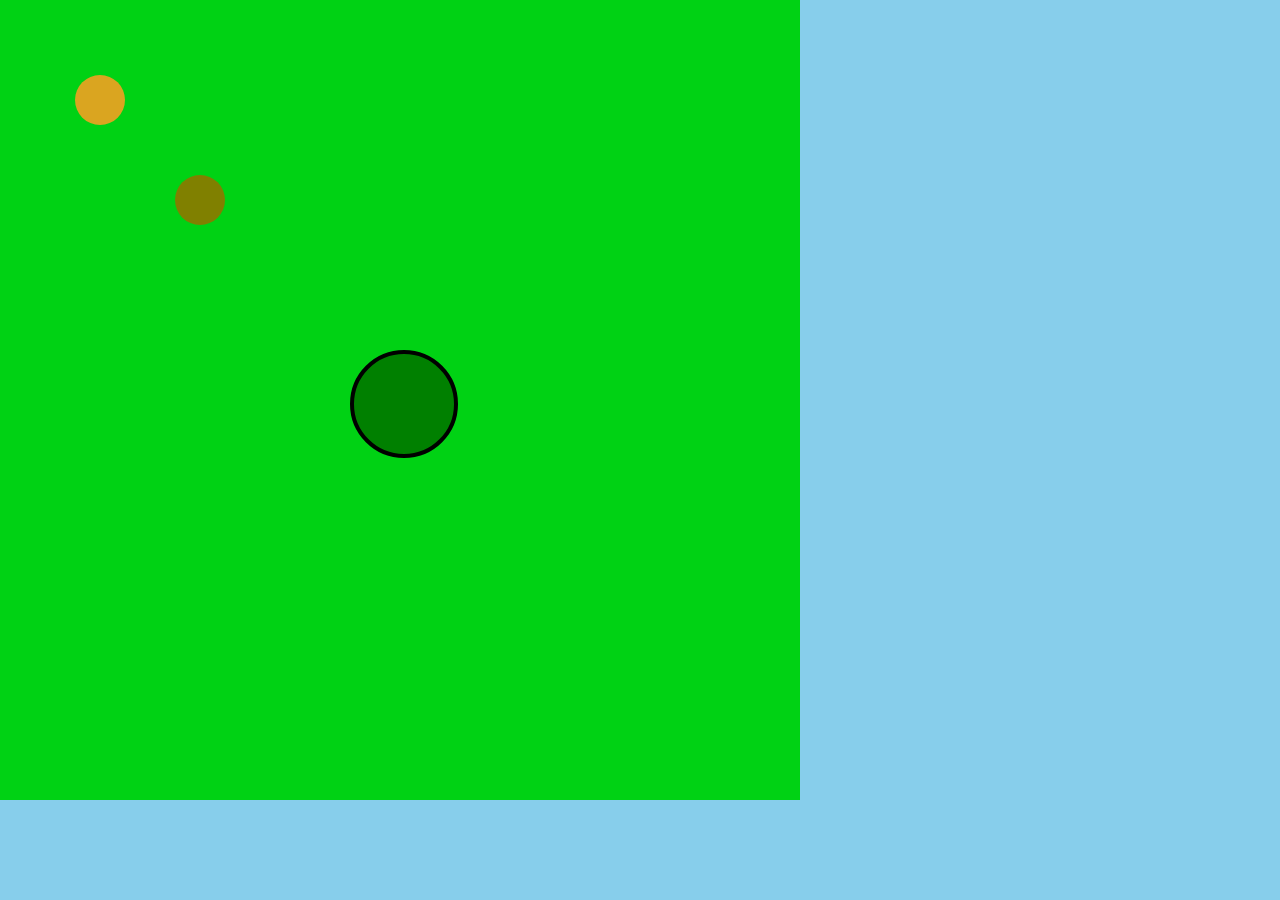
<file: LD52/index.html>
<!DOCTYPE html>
<html lang="en">
<head>
   <meta charset="UTF-8">
   <meta http-equiv="X-UA-Compatible" content="IE=edge">
   <meta name="viewport" content="width=device-width, initial-scale=1.0">
   <title>The Game</title>
</head>
<body>
   <div id="gameScene">
      <div id="playerPoint">
         <div id="playerImage"></div>
      </div>
      <div id="treePoint1">
         <div class="tree" id="treeImage1"></div>
      </div>
      <div id="acornPoint1">
         <div class="acorn" id="acornImage1"></div>
      </div>
      <div id="insert"></div>
   </div>
   <link rel="stylesheet" href="style.css">
   <script src="main.js"></script>
</body>
</html>
</file>
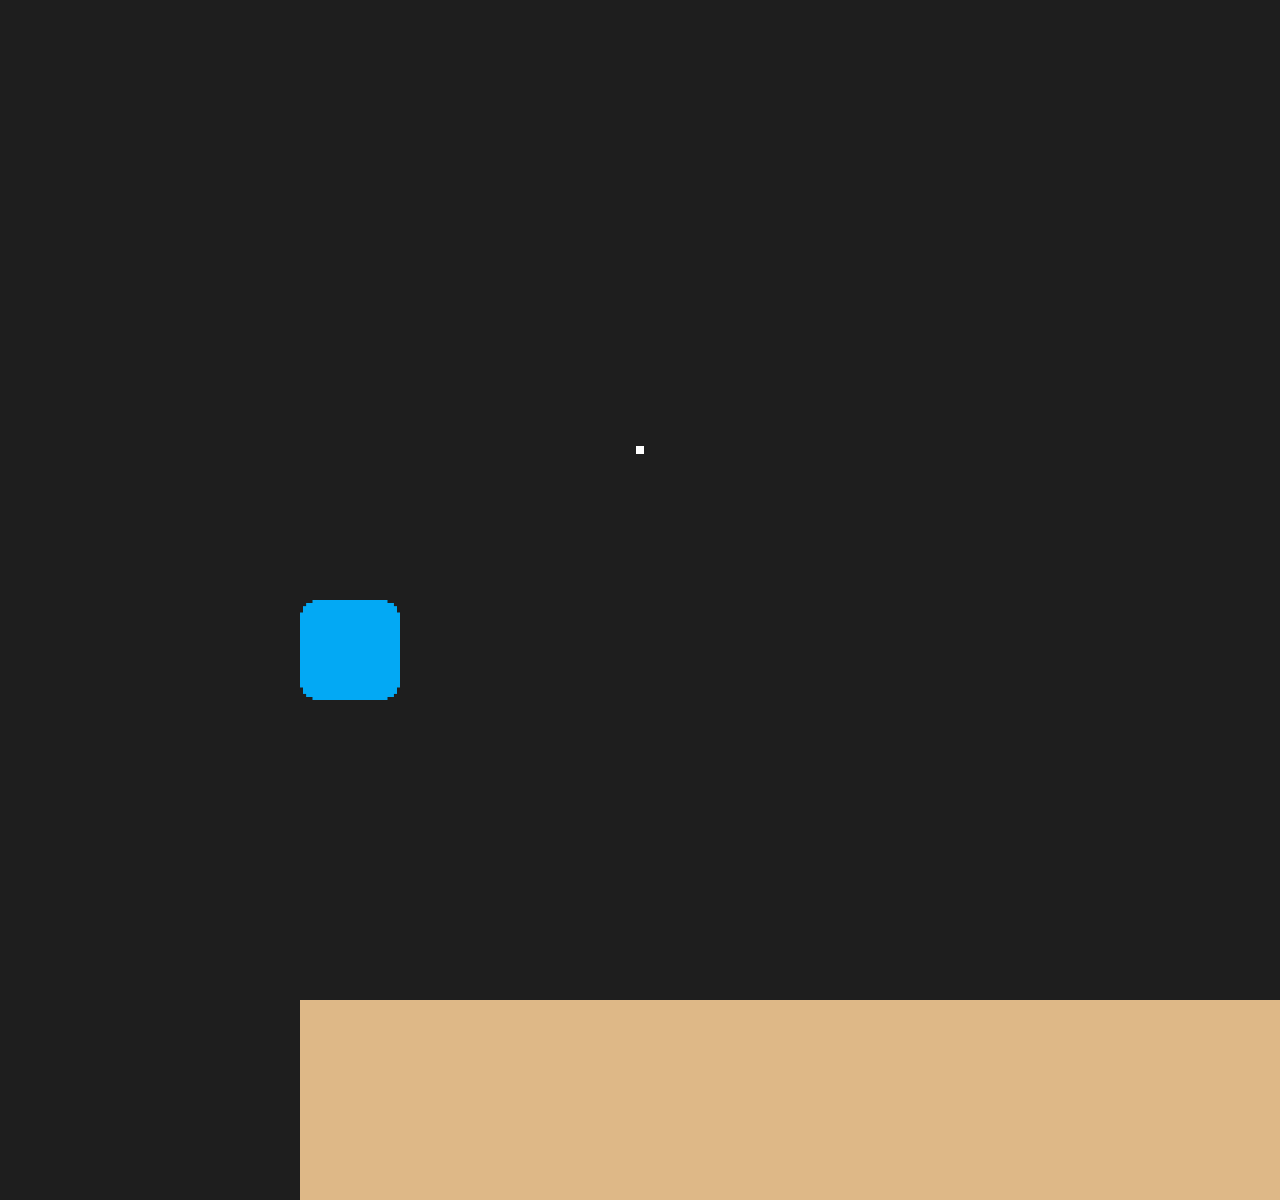
<file: Template/index.html>
<!DOCTYPE html>
<html lang="en">
<head>
   <meta charset="UTF-8">
   <meta http-equiv="X-UA-Compatible" content="IE=edge">
   <meta name="viewport" content="width=device-width, initial-scale=1.0">
   <title>game</title>
</head>
<body>
   <div id="center"></div>
   <img src="templatePlayer.png" id="player">
   <div class="enemies">
      <img src="templateEnemy.png" id="baddie" class="enemy">
   </div>
   <div class="terrain" id="ground"></div>

   <link rel="stylesheet" href="style.css">
   <script src="main.js"></script>
</body>
</html>
</file>
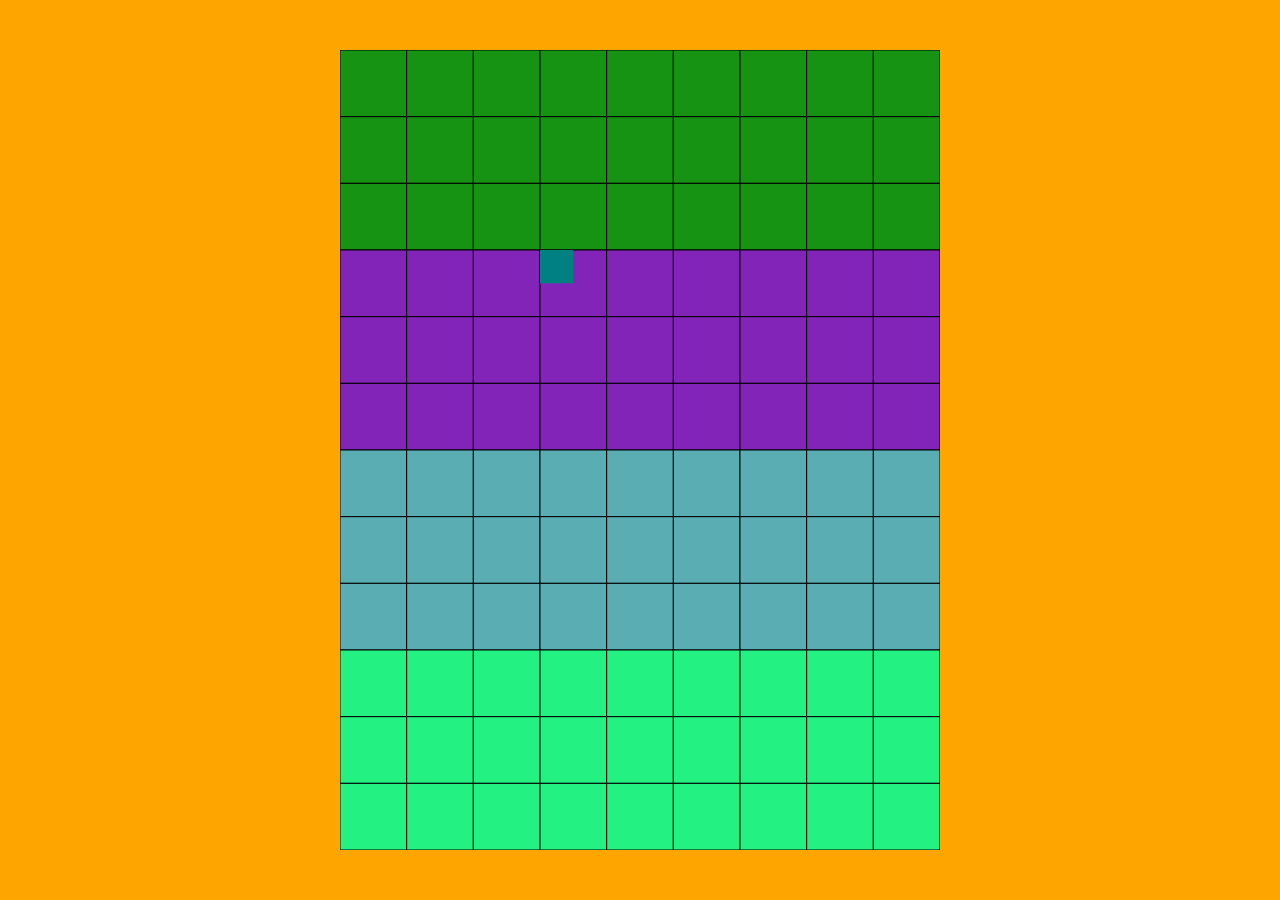
<file: LD50/DeepDug.html>
<!DOCTYPE html>
<html lang="en">
<head>
    <meta charset="UTF-8">
    <meta name="viewport" content="width=device-width, initial-scale=1.0">
    <title>DeepDug</title>
    <link rel=stylesheet href="DeepDug.css">
</head>
<body>
    <canvas id="sceneViewer" width="600px" height="800px"></canvas>
    <script src='main.js'></script>
</body>
</html>
</file>
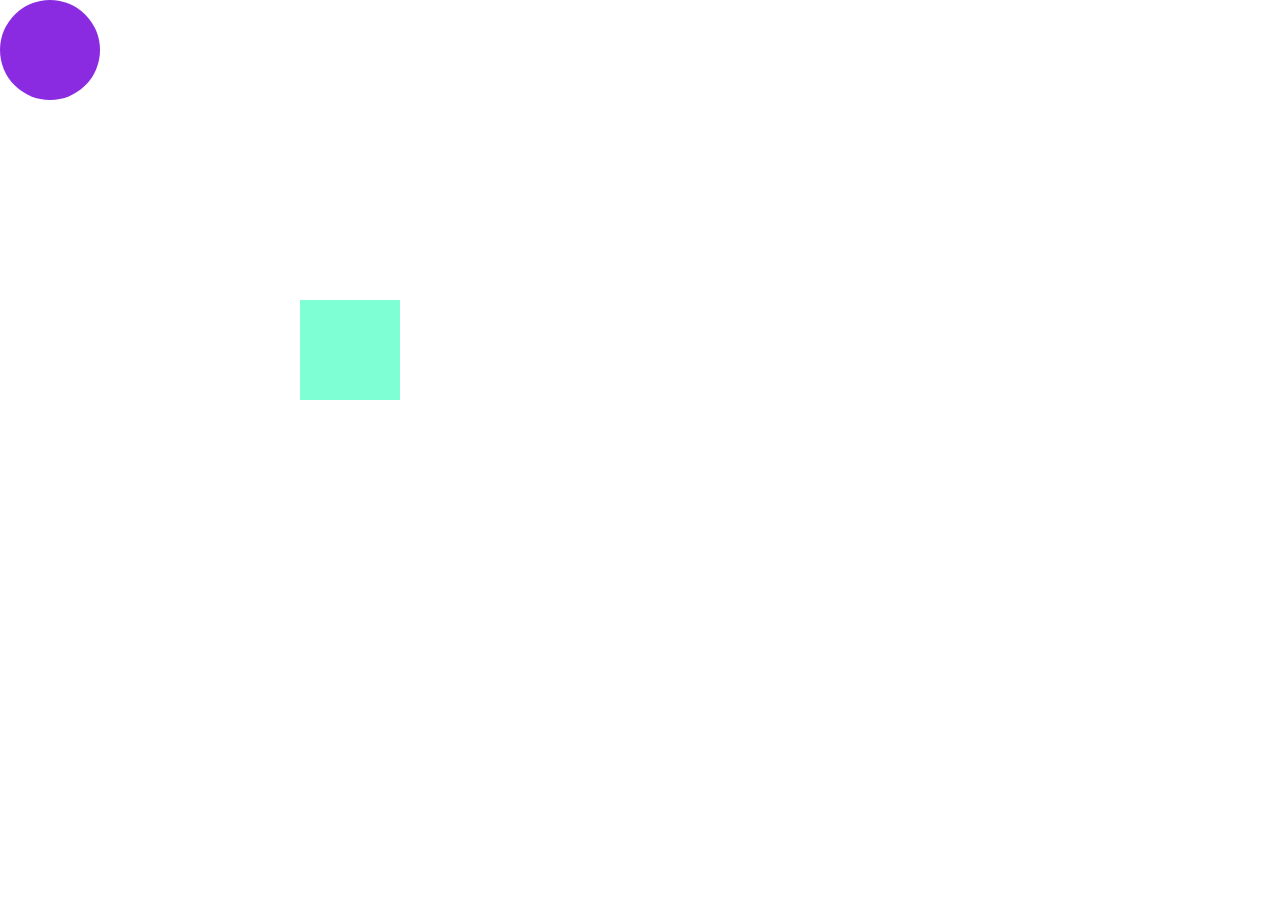
<file: LD52/test.html>
<!DOCTYPE html>
<html lang="en">
<head>
  <meta charset="UTF-8">
  <meta http-equiv="X-UA-Compatible" content="IE=edge">
  <meta name="viewport" content="width=device-width, initial-scale=1.0">
  <title>test</title>
</head>
<body>
  <div class="circle"></div>
  <div id="insert"></div>
  <link rel="stylesheet" href="test.css">
  <script src="test.js"></script>
</body>
</html>
</file>
<file: LD52/style.css>
* {
   margin: 0px;
}

body {
   background-color: skyblue;
   font-family: Georgia, 'Times New Roman', Times, serif;
}

#gameScene {
   position: absolute;
   display: flex;
   background-color: rgb(0, 210, 20);
   width: 800px;
   height: 800px;
   z-index: -2;
}

#playerPoint {
   position: absolute;
}

#playerImage {
   position: absolute;
   background-color: goldenrod;
   border-radius: 100%;
   border: solid black 0px;
   z-index: 0; 
}

.eye {
   position: absolute;
   background-color: black;
   width: 10px;
   height: 10px;
   border-radius: 100%;
   top: 10px;
}

#eye1 {
   position: absolute;
   left: 10px;
}

#eye2 {
   position: absolute;
   left: 30px;
}

#treePoint1 {
   position: absolute;
}

.tree {
   position: absolute;
   background-color: green;
   border-radius: 100%;
   border: solid black 4px;
   z-index: 1;
}

/* .midCanopy {
   position: absolute;
   background-color: green;
   width: 60px;
   height: 60px;
   border-radius: 100%;
   border: solid black 4px;
} */

#acornPoint1 {
   position: absolute;
   width: 0px;
   height: 0px;
   z-index: -1;
}

#acornImage1 {
   position: absolute;
   background-color: olive;
   border-radius: 100%;
   border: solid black 0px;
}
</file>
<file: Template/style.css>
:root {
   /* --variable: */
   --centerW: 8px;
   --centerH: 8px;
   --playerScale: 1;
}

body {
   user-select: none; /* prevents highlighting */
   background-color: rgb(30,30,30);
}

div {
   position: absolute;
}

img {
   position: absolute;
}

#center {
   background-color: white;
   width: var(--centerW);
   height: var(--centerH);
   left: calc(50% - var(--centerW)/2);
   top: calc(50% - var(--centerH)/2);
}

#player {
   /* border-radius: 30px;
   background-color: deepskyblue; */
   transform: scale(var(--playerScale),var(--playerScale));
   left: 1450px;
   top: 600px;
   width: 100px;
   height: 100px;
   z-index: 1;
}

#baddie {
   left: 1500px;
   top: 600px;
   width: 100px;
   height: 100px;
   z-index: 2;
}

#ground {
   background-color: burlywood;
   width: 2000px;
   height: 200px;
   top: 1000px;
   left: 300px;
}
</file>
<file: LD50/DeepDug.css>
canvas {
    display: block;
    position: absolute;
    margin: 0;
    top: 50%;
    left: 50%;
    transform: translate(-50%, -50%);

    /* background-color: black; */
}

html {
    background-color: orange;
};
</file>
<file: LD52/test.css>
* {
  margin: 0px;
}

.circle {
  position: absolute;
  background-color: blueviolet;
  /* width: 10px;
  height: 10px; */
  /* padding-left: 10px; */
  padding-right: 100px;
  padding-bottom: 100px;
  border-radius: 100%;
}

.acorn {
  position: absolute;
  background-color: aquamarine;
  left: 300px;
  top: 300px;
  width: 100px;
  height: 100px;
}
</file>
